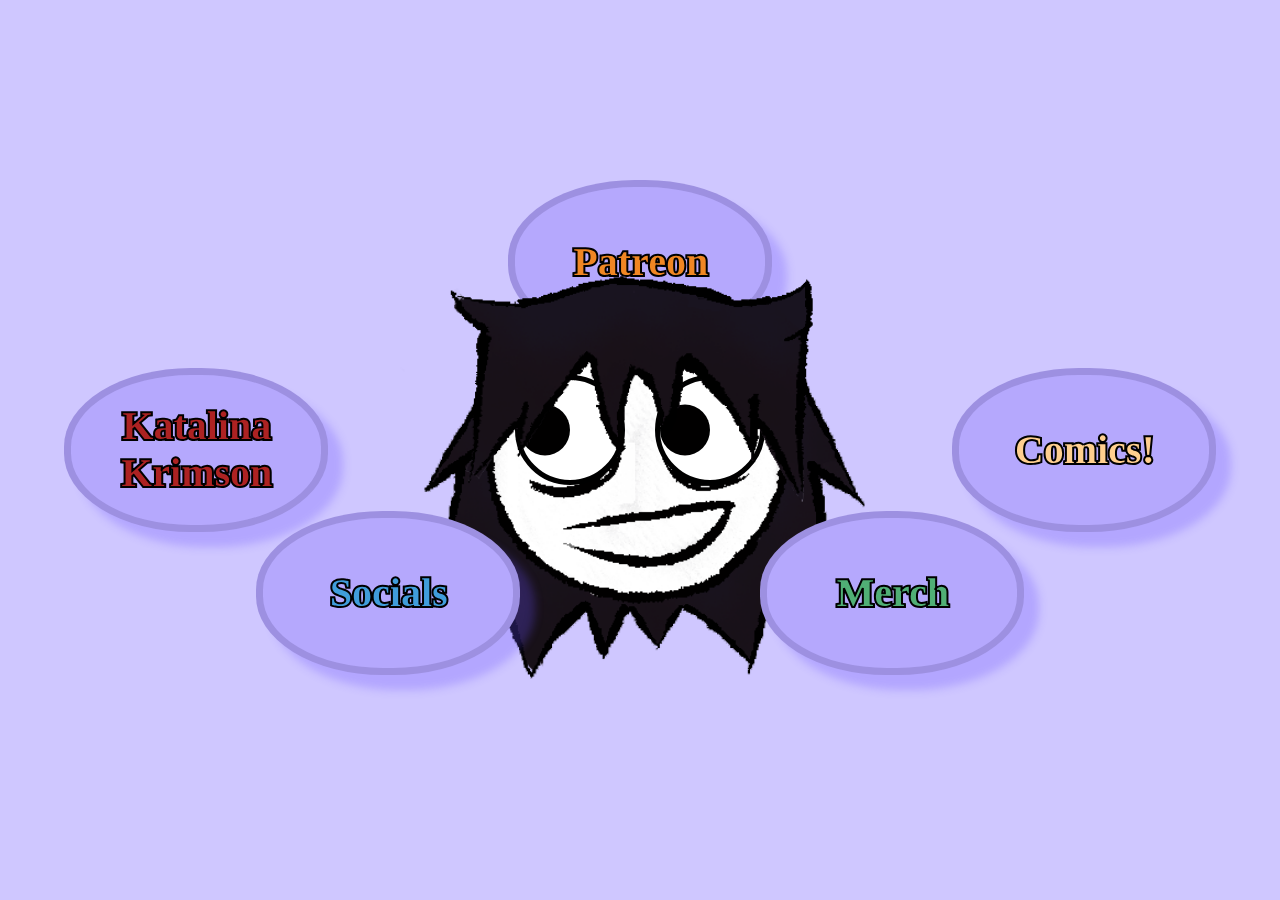
<file: Index.html>
<html lang='en'>
<head>
    <meta charset='utf-8'>
    <title>StupidTwink</title>
    <link rel='stylesheet' href='style.css'>    

</body>
</head>
<body>


<a href='https://www.patreon.com/StupidTwink' class="button1">Patreon</a>
<a href='https://kkwtthf.thecomicseries.com/' class="button2">Katalina Krimson</a>
<a href='https://stupidtwink.thecomicseries.com/' class="button3">Comics!</a>
<a href='socials.html' class="button4">Socials</a>
<a href='https://topatoco.com/collections/stupidtwink/' class="button5">Merch</a>

    <div class="face">
        <img class="bangs" src="images/bangs.webp">
        <img class="hair" src="images\backs.webp">
        <img class=facebl src="images\faceblank.png" alt="">
        <div class='eyes'>
            <div class="eye"></div>
            <div class="eye"></div>
        </div>
    </div>

</body>
 <script src='app.js'></script>
</html>
</file>
<file: style.css>
@view-transition {
  navigation: auto;
}
html{
     overflow: hidden;
}
body{
    
    /* background-image: url(images\Illustration8.png); */
    background-color: #cfc7ff;
    margin: 0;
    padding: 0;
    display: flex;
    align-items:center;
    justify-content: center;
    min-height: 100vh;
        font-family:"Comic Sans MS", "Comic Sans","chewy";
 color: white;
-webkit-text-stroke: 2px #000000;
font-weight: 999;
}

.banner{

    position: absolute;
    border-bottom: solid 5px #6c62a367;
    width: 100%;
    /* height: 12vh; */
    background-color: #aea0ff;;
    top:0px;
    text-align: center;
    /* padding: 10px; */
        color: rgb(255, 228, 196);
    font-size: x-large;
    box-shadow: 0px 2px 12px #694fff3f;
}
.bangs{
      position:absolute;
      z-index: 2;
      width:550px;
      height: auto;
      /* top:-4vh */
    pointer-events: none; 
}
.hair{
    position: absolute;
        height: 550px;
        pointer-events: none; 
}
.facebl{
    position: absolute;
    height: 310px;
    width: auto;
     z-index: 1;
     pointer-events: none; 
}
.face{
    position: absolute;
    width: 300px;
    height: 300px;
    background-color: white;
    /* background-image: url(images\faceblank.png); */
    border-radius: 50%;
    display: flex;
    justify-content: center;
    align-items:center;
}
.eyes{
    position: relative;
    top: -20px;
    display: flex ;
}
.eyes .eye{
    position: relative;
    width: 100px;
    height: 100px;
    display: block;
    background-color: rgb(255, 255, 255);
    border-radius: 50%;
    margin:0 15px;
        border: solid 5px rgb(0, 0, 0) ;
        z-index: 1;
}
.eyes .eye::before{
    content: '';
    position:absolute;
    top: 50%;
    left:25px;
    transform: translate( -50%, -50%);
    width:50px;
    height:51px;
    border-radius: 50%;
    background-color: rgb(1, 0, 0);
/* z-index: 2; */
}

.button1{
 
 height: 100px;
 width: 250px;
  /* border: solid 5px rgb(255, 0, 0) ; */
  position: absolute;
  display: flex;
  /* top: 15%; */

 color:#f08623;
}
.button2{
 height: 100px;
 width: 250px;
  /* border: solid 5px rgb(255, 0, 0) ; */
  position: absolute;
      display: flex;

 color:#ad2222;
}
.button3{
 height: 100px;
 width: 250px;
  /* border: solid 5px rgb(255, 0, 0) ; */
  position: absolute;
 display: flex;

  
}
.button4{
 height: 100px;
 width: 250px;
  /* border: solid 5px rgb(255, 0, 0) ; */
  position: absolute;
      display: flex;

      color:#409ddb;
}
.button5{
 height: 100px;
 width: 250px;
  /* border: solid 5px rgb(255, 0, 0) ; */
  position: absolute;
      display: flex;
          color:#50af75;
    }
.bb{
    position:fixed;
    bottom: 12.15%;
        background-color: #a89af7;;
            border: solid 7.5px #8f83d1a2;
                border-radius: 100%;
                font-size: 30px;
}

.ad{
    position: absolute;
    right: 0;
    bottom:0;
    height: 30px;


        align-items:center;
        text-align: center;
        z-index: 1;
    justify-content: center;
    color: bisque;
    background-color: #b5a8fd;;
    border: none;
    border-radius: 0%;
    /* border-style:double; */
    padding: 0px;
    box-shadow: #694fff00;
    transition: none;
    text-decoration: none;
}
.ad:hover{
    transform:none
}
a{
    
    /* font-weight: bold; */
    font-size: 40px;

        align-items:center;
        text-align: center;
        z-index: 1;
    justify-content: center;
    color: rgb(255, 207, 143);
    background-color: #b5a8fd;;
    border: solid 7.5px #8f83d1a2;
    border-radius: 48%;
    /* border-style:double; */
    padding: 25px;
  box-shadow: 15px 15px 9px #6a4fff46;
    transition: all 0.1s ease-in-out;
    text-decoration: none;

}
a:hover{
      transform: scale(1.1);

}

 @media (min-width: 1000px) {
.button1{
 height: 100px;
 width: 200px;

  position: absolute;
  display: flex;
top:20%;
}
.button2{
 height: 100px;
 width: 200px;

  position: absolute;
      display: flex;
left:5%
}
.button3{
 height: 100px;
 width: 200px;

  position: absolute;
 display: flex;
 right:5%;
}
.button4{
 height: 100px;
 width: 200px;

  position: absolute;
      display: flex;
bottom:25%;
left:20%
}
.button5{
 height: 100px;
 width: 200px;

  position: absolute;
      display: flex;
      bottom:25%;
right:20%

}
}
 @media (min-width: 1900px) {
.button1{
 height: 90px;
 width: 190px;

  position: absolute;
  display: flex;
  top: 15.75%;
}
.button2{
 height: 90px;
 width: 190px;

  position: absolute;
      display: flex;
    /* left:2vh; */
top:43%;
left: 22%;
}
.button3{
 height: 100px;
 width: 200px;

  position: absolute;
 display: flex;
/* right: 2vh; */
top:43%;
right: 22%;
}
.button4{
 height: 90px;
 width: 190px;

  position: absolute;
      display: flex;
      bottom: 11%;
        left:30%;
}
.button5{
 height: 90px;
 width: 190px;

  position: absolute;
      display: flex;
      bottom: 11%;
      right: 30%;
}
.face{

    width: 300px;
    height: 300px;
    background-color: white;
    /* background-image: url(images\faceblank.png); */
    border-radius: 50%;
    display: flex;
    justify-content: center;
    align-items:center;
    top:36%
}   
.eyes{
    position: relative;
    top: -20px;
    display: flex ;
}


}
  @media (min-width: 2500px) {
    body{
        -webkit-text-stroke: 3px #000000;
    }
a{
    font-size:55;

}
.ad{
        height: 40px;
}
.button1{
 height: 117px;
 width: 247px;

  position: absolute;
  display: flex;


}
.button2{
 height: 117px;
 width: 247px;


  position: absolute;
      display: flex;
    /* left:2vh; */
top:43%;
left: 22%;
}
.button3{
 height: 117px;
 width: 247px;


  position: absolute;
 display: flex;
/* right: 2vh; */
 height: 117px;
 width: 247px;

}
.button4{
 height: 117px;
 width: 247px;


  position: absolute;
      display: flex;
      bottom: 20%;
        left:30%;
}
.button5{
 height: 117px;
 width: 247px;

  position: absolute;
      display: flex;
      bottom: 20%;
      right: 30%;
}
.button6{
 height: 117px;
 width: 247px;

      right: 30%;
}
.face{
    position: absolute;
    width: 300px;
    height: 300px;
    background-color: white;
    /* background-image: url(images\faceblank.png); */
    
    display: flex;
    justify-content: center;
    align-items:center;
    top: 38%;
}   


}
@media (max-width: 999px) {
body{
    
    /* background-image: url(images\Illustration8.png); */
    /* background-color: #2600ff; */
    margin: 0;
    padding: 0;
    display: flex;
    align-items:center;
    justify-content: center;
    min-height: 100vh;
        font-family:"Comic Sans MS", "Comic Sans", ;
 color: white;
-webkit-text-stroke: 2px #000000;
font-weight: 999;
}

.banner{

    position: absolute;
    border-bottom: solid 5px #6c62a367;
    width: 100%;
    /* height: 12vh; */
    background-color: #aea0ff;;
    top:0px;
    text-align: center;
    /* padding: 10px; */
        color: #ffe4c4;
    font-size: x-large;
    box-shadow: 0px 2px 12px #694fff3f;
}
.bangs{
      position:absolute;
      z-index: 2;
      width:350px;
      height: auto;
      /* top:-4vh */
      

}
.hair{
    position: absolute;
        height: 350px;
        pointer-events: none; 
}
.facebl{
    position: absolute;
    height: 200px;
    width: auto;
     z-index: 1;
     pointer-events: none; 
}
.face{
    top:35%;
    position: absolute;
    width: 10px;
    height: 10px;
    background-color: white;
    /* background-image: url(images\faceblank.png); */
    border-radius: 50%;
    display: flex;
    justify-content: center;
    align-items:center;
}
.eyes{
    position: relative;
    top: -10px;
    display: flex ;
}
.eyes .eye{
    position: relative;
    width: 55px;
    height: 55px;
    display: block;
    background-color: rgb(255, 255, 255);
    border-radius: 50%;
    margin:0 15px;
        border: solid 4px rgb(0, 0, 0) ;
        z-index: 1;
}
.eyes .eye::before{
    content: '';
    position:absolute;
    top: 50%;
    left:15px;
    transform: translate( -50%, -50%);
    width:30px;
    height:30px;
    border-radius: 50%;
    background-color: rgb(1, 0, 0);
/* z-index: 2; */
}

.button1{
 
 height: 50px;
 width: 125px;
  /* border: solid 5px rgb(255, 0, 0) ; */
  position: absolute;
  display: flex;


 color:#f08623;
 RIGHT:5%;
 BOTTOM:29.5%;
}
.button2{
 height: 50px;
 width: 125px;
  /* border: solid 5px rgb(255, 0, 0) ; */
  position: absolute;
      display: flex;
  top: 47%;
   LEFT:5%;
 color:#ad2222;
 z-index: 1;
}
.button3{
 height: 50px;
 width: 125px;
  /* border: solid 5px rgb(255, 0, 0) ; */
  position: absolute;
 display: flex;
  top: 65%;
  LEFT:5%;
}
.button4{
 height: 50px;
 width: 125px;
  /* border: solid 5px rgb(255, 0, 0) ; */
  position: absolute;
      display: flex;
  BOTTOM: 3%;
  LEFT:5%;
      color:#409ddb;
}
.button5{
 height: 50px;
 width: 125px;
BOTTOM:13%;
RIGHT:5%;
  /* border: solid 5px rgb(255, 0, 0) ; */
  position: absolute;
      display: flex;
          color:#50af75;
    }
.button6{
 right:5%;   
}
.bb{
    text-align: center;
    
    position:fixed;
    bottom: 12.15%;
        background-color: #a89af7;;
            border: solid 7.5px #8f83d1a2;
                border-radius: 100%;
                font-size: 30px;
                HEIGHT:10PX;
                width: 5px;
}
.ad{
    position: absolute;
    right: 0;
    bottom:0;
    height: 30px;


        align-items:center;
        text-align: center;
        z-index: 1;
    justify-content: center;
    color: bisque;
    background-color: #b5a8fd;;
    border: none;
    border-radius: 0%;
    /* border-style:double; */
    padding: 0px;
    box-shadow: #694fff00;
    transition: none;
    text-decoration: none;
}
.ad:hover{
    transform:none
}
a{
    
    /* font-weight: bold; */
    font-size: 40px;

        align-items:center;
        text-align: center;
        z-index: 1;
    justify-content: center;
    color: rgb(255, 207, 143);
    background-color: #b5a8fd;;
    border: solid 7.5px #8f83d1a2;
    border-radius: 48%;
    /* border-style:double; */
    padding: 25px;
  box-shadow: 15px 15px 9px #6a4fff46;
    transition: all 0.1s ease-in-out;
    text-decoration: none;

}
a:hover{
      transform: scale(1.1);

}
}
</file>
